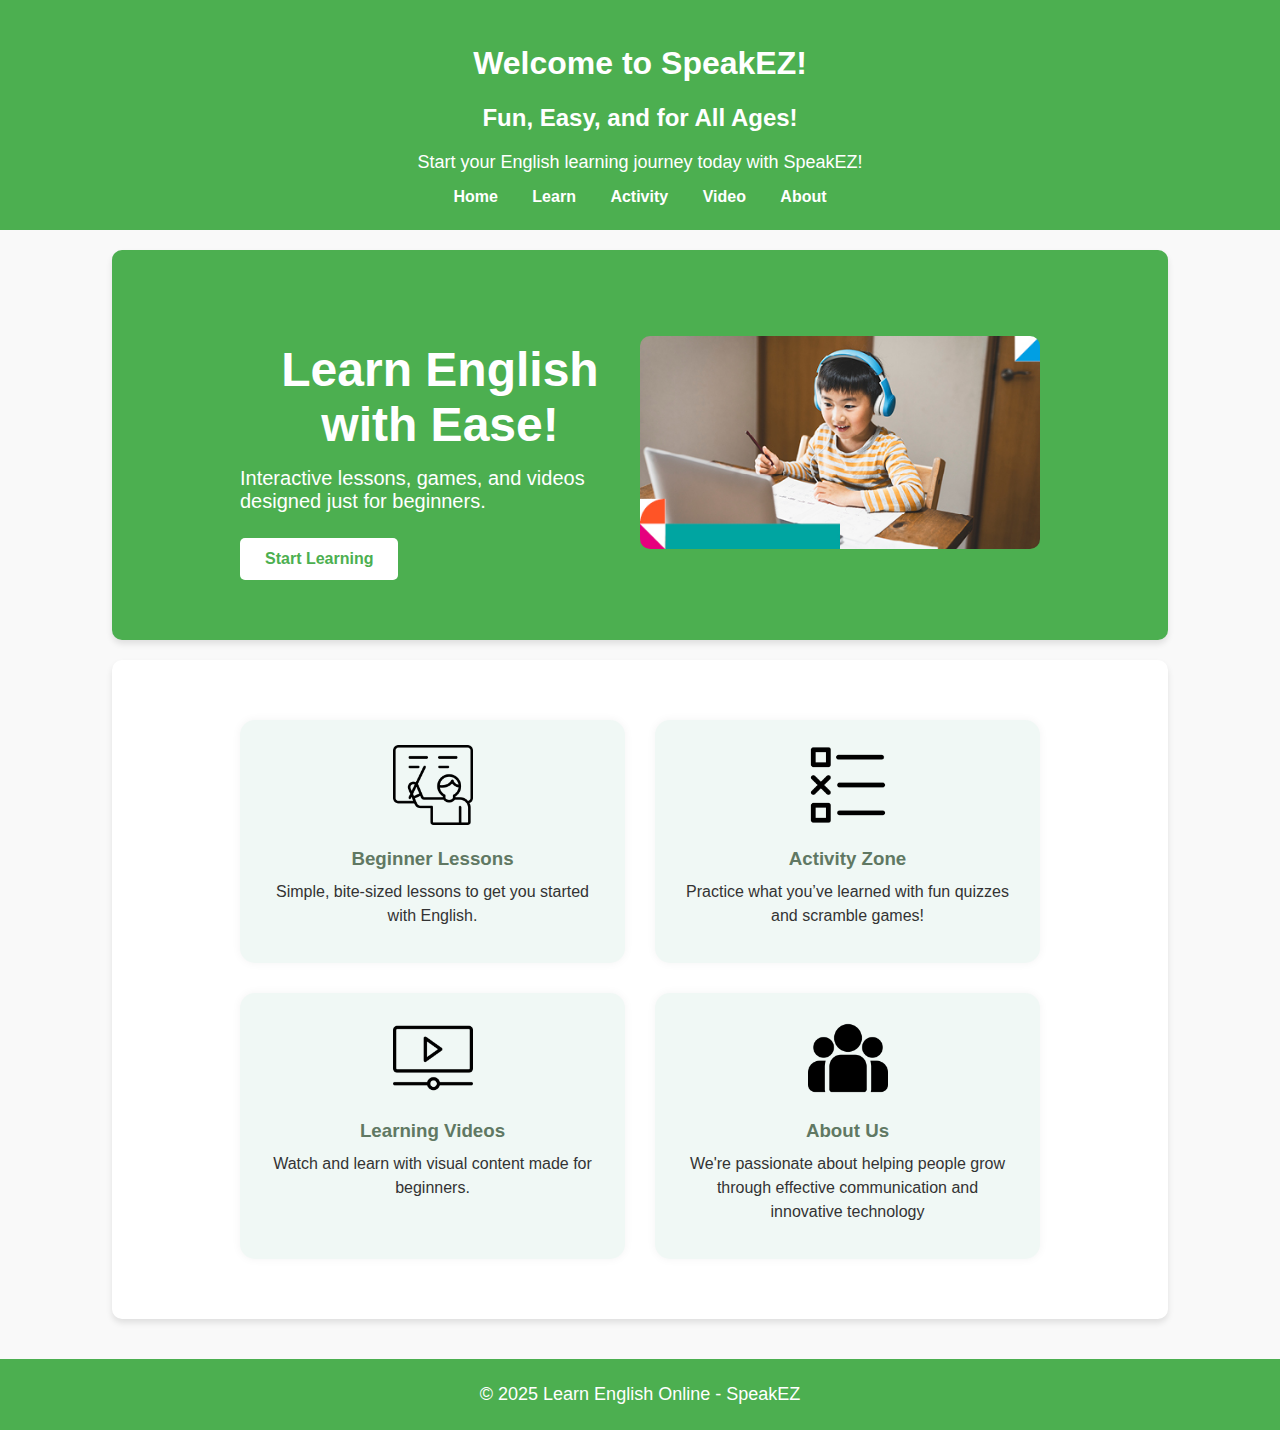
<file: index.html>
<!DOCTYPE html>
<html lang="en">
<head>
  <meta charset="UTF-8" />
  <meta name="viewport" content="width=device-width, initial-scale=1.0"/>
  <title>SpeakEZ - Home</title>
  <link rel="stylesheet" href="styles.css" />
</head>
<body>

  <header>
    <h1 class="fade-in">Welcome to SpeakEZ!</h1>
    <h2 class="slide-up">Fun, Easy, and for All Ages!</h2>
    <p class="fade-in-delayed">Start your English learning journey today with SpeakEZ!</p>
    <nav>
      <a href="index.html">Home</a>
      <a href="topic.html">Learn</a>
      <a href="activity.html">Activity</a>
      <a href="video.html">Video</a>
      <a href="about.html">About</a>
    </nav>
  </header>

  <section class="hero">
    <div class="hero-text">
      <h1>Learn English with Ease!</h1>
      <p>Interactive lessons, games, and videos designed just for beginners.</p>
      <a class="btn" href="learn.html">Start Learning</a>
    </div>
    <div class="hero-img">
      <img src="hero-image.jpg" alt="Learning English illustration" />
    </div>
  </section>

  <section class="features">
    <a href="topic.html" class="feature-card">
      <img src="lesson-icon.png" alt="Lessons" />
      <h3>Beginner Lessons</h3>
      <p>Simple, bite-sized lessons to get you started with English.</p>
    </a>

    <a href="activity.html" class="feature-card">
      <img src="wrong-icon.png" alt="Activity" />
      <h3>Activity Zone</h3>
      <p>Practice what you’ve learned with fun quizzes and scramble games!</p>
    </a>

    <a href="video.html" class="feature-card">
      <img src="video-icon.png" alt="Lessons" />
      <h3>Learning Videos</h3>
      <p>Watch and learn with visual content made for beginners.</p>
    </a>

    <a href="about.html" class="feature-card">
      <img src="about-icon.png" alt="About" />
      <h3>About Us</h3>
      <p>We're passionate about helping people grow through effective communication and innovative technology</p>
    </a>
  </section>

  <footer>
    <p>&copy; 2025 Learn English Online - SpeakEZ</p>
  </footer>

</body>
</html>
</file>
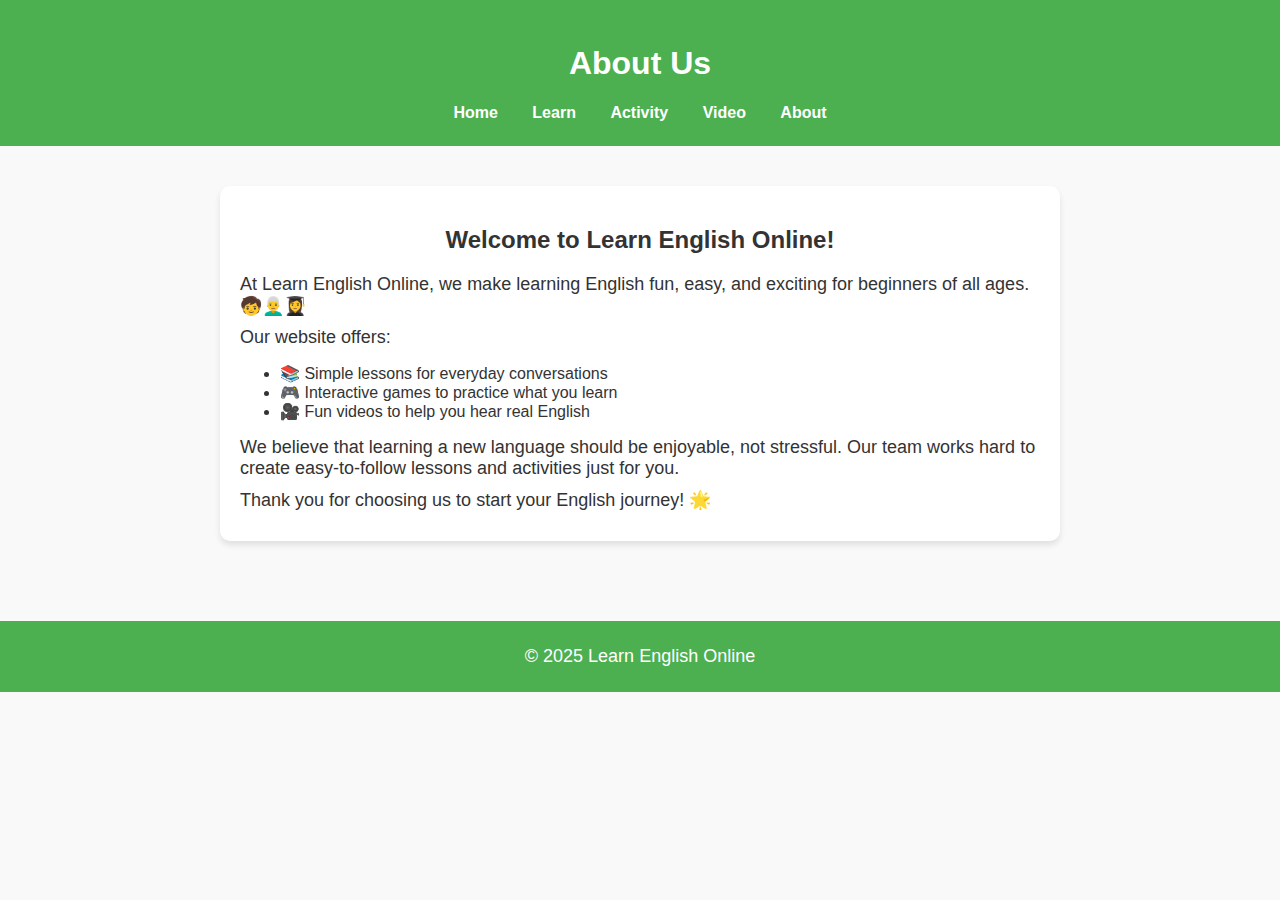
<file: about.html>
<!DOCTYPE html>
<html lang="en">
<head>
  <meta charset="UTF-8">
  <meta name="viewport" content="width=device-width, initial-scale=1.0">
  <title>About Us - Learn English Online</title>
  <link rel="stylesheet" href="styles.css">
</head>
<body>
  <header>
    <h1 class="fade-in">About Us</h1>
    <nav>
      <a href="index.html">Home</a>
      <a href="topic.html">Learn</a>
      <a href="activity.html">Activity</a>
      <a href="video.html">Video</a>
      <a href="about.html">About</a>
    </nav>
  </header>

  <main>
    <section>
      <h2>Welcome to Learn English Online!</h2>
      <p>At Learn English Online, we make learning English fun, easy, and exciting for beginners of all ages. 🧒👨‍🦳👩‍🎓</p>

      <p>Our website offers:</p>
      <ul>
        <li>📚 Simple lessons for everyday conversations</li>
        <li>🎮 Interactive games to practice what you learn</li>
        <li>🎥 Fun videos to help you hear real English</li>
      </ul>

      <p>We believe that learning a new language should be enjoyable, not stressful. Our team works hard to create easy-to-follow lessons and activities just for you.</p>

      <p>Thank you for choosing us to start your English journey! 🌟</p>
    </section>
  </main>

  <footer>
    <p>&copy; 2025 Learn English Online</p>
  </footer>
</body>
</html>
</file>
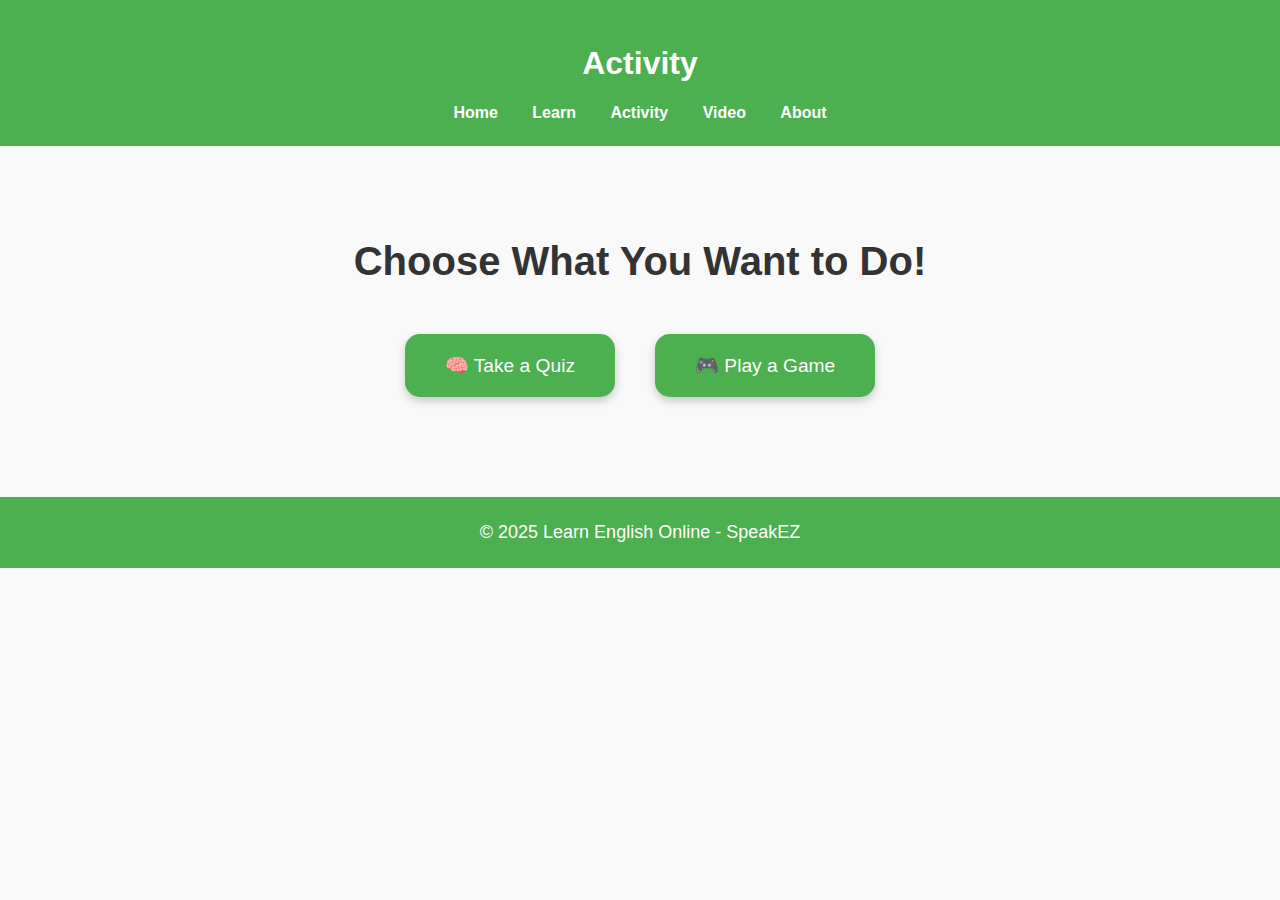
<file: activity.html>
<!DOCTYPE html>
<html lang="en">
<head>
  <meta charset="UTF-8" />
  <meta name="viewport" content="width=device-width, initial-scale=1.0"/>
  <title>SpeakEZ - Activity</title>
  <link rel="stylesheet" href="styles.css" />
  <style>
    .activity-container {
      display: flex;
      flex-direction: column;
      align-items: center;
      padding: 40px;
      text-align: center;
    }

    .activity-title {
      font-size: 2.5em;
      margin-bottom: 20px;
    }

    .activity-buttons {
      display: flex;
      gap: 40px;
      margin-top: 30px;
      flex-wrap: wrap;
      justify-content: center;
    }

    .activity-button {
      padding: 20px 40px;
      font-size: 1.2em;
      background-color: #4CAF50;
      color: white;
      border: none;
      border-radius: 15px;
      cursor: pointer;
      text-decoration: none;
      box-shadow: 0 4px 10px rgba(0,0,0,0.2);
      transition: background-color 0.3s ease;
    }

    .activity-button:hover {
      background-color: #388E3C;
    }
  </style>
</head>
<body>

  <header>
    <h1 class="fade-in">Activity</h1>
    <nav>
      <a href="index.html">Home</a>
      <a href="topic.html">Learn</a>
      <a href="activity.html">Activity</a>
      <a href="video.html">Video</a>
      <a href="about.html">About</a>
    </nav>
  </header>

  <main>
    <div class="activity-container">
      <h2 class="activity-title">Choose What You Want to Do!</h2>
      <div class="activity-buttons">
        <a href="question.html" class="activity-button">🧠 Take a Quiz</a>
        <a href="game.html" class="activity-button">🎮 Play a Game</a>
      </div>
    </div>
  </main>

  <footer>
    <p>&copy; 2025 Learn English Online - SpeakEZ</p>
  </footer>

</body>
</html>
</file>
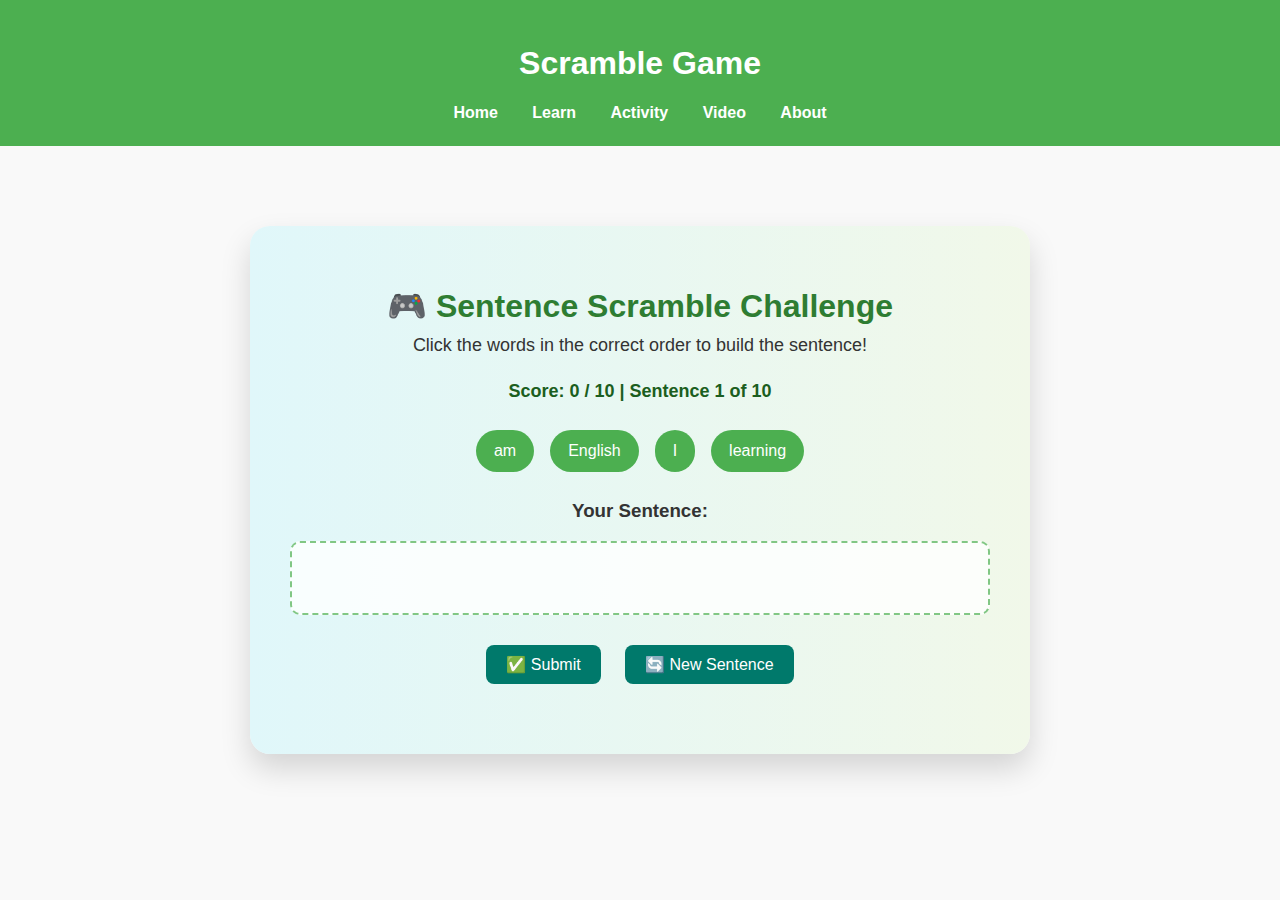
<file: game.html>
<!DOCTYPE html>
<html lang="en">
<head>
  <meta charset="UTF-8">
  <meta name="viewport" content="width=device-width, initial-scale=1.0">
  <title>Scramble Game - Learn English Online</title>
  <link rel="stylesheet" href="styles.css">
  <link rel="stylesheet" href="scramble-style.css" />
</head>
<body>
  <header>
    <h1 class="fade-in">Scramble Game</h1>
    <nav>
      <a href="index.html">Home</a>
      <a href="topic.html">Learn</a>
      <a href="activity.html">Activity</a>
      <a href="video.html">Video</a>
      <a href="about.html">About</a>
    </nav>
  </header>

  <main>
    <div class="game-container">
      <h1 class="game-title">🎮 Sentence Scramble Challenge</h1>
      <p class="game-instruction">Click the words in the correct order to build the sentence!</p>
      <p id="scoreboard" class="game-score"></p>

      <div id="scrambled" class="word-bank"></div>

      <h3>Your Sentence:</h3>
      <div id="constructed" class="constructed-sentence"></div>

      <div class="game-buttons">
        <button onclick="checkAnswer()">✅ Submit</button>
        <button onclick="resetGame()">🔄 New Sentence</button>
      </div>

      <p id="result" class="result-message"></p>
    </div>
  </main>

  <!-- Sound Effects -->
  <audio id="correctSound" src="Ding.mp3" preload="auto"></Audio>
  <audio id="wrongSound" src="Error.mp3" preload="auto"></Audio>

  <script>
    const sentences = [
      "I am learning English",
      "She goes to school every day",
      "We love to play games",
      "This is a scrambled sentence",
      "Practice makes perfect",
      "He reads a book every night",
      "They are watching a movie",
      "We live in a small town",
      "Do you like chocolate cake",
      "The cat is sleeping on the couch"
    ];

    let originalSentence = "";
    let selectedWords = [];
    let score = 0;
    let currentIndex = 0;

    function shuffle(array) {
      return array.sort(() => Math.random() - 0.5);
    }

    function setupGame() {
      if (currentIndex >= sentences.length) {
        document.getElementById("scrambled").innerHTML = "";
        document.getElementById("constructed").innerHTML = "";
        document.getElementById("result").innerHTML = `🎉 Game Over! Your final score: ${score} / ${sentences.length}`;
        document.querySelector(".game-buttons").style.display = "none";
        return;
      }

      document.querySelector(".game-buttons").style.display = "block";
      selectedWords = [];
      originalSentence = sentences[currentIndex];
      const words = originalSentence.split(" ");
      const scrambledWords = shuffle([...words]);

      const scrambledContainer = document.getElementById("scrambled");
      const constructedContainer = document.getElementById("constructed");

      scrambledContainer.innerHTML = "";
      constructedContainer.innerHTML = "";
      document.getElementById("result").textContent = "";

      scrambledWords.forEach((word, index) => {
        const btn = document.createElement("button");
        btn.textContent = word;
        btn.className = "word-button";
        btn.onclick = () => {
          selectedWords.push(word);
          btn.disabled = true;
          constructedContainer.textContent = selectedWords.join(" ");
        };
        scrambledContainer.appendChild(btn);
      });

      updateProgress();
    }

    function checkAnswer() {
      const result = document.getElementById("result");
      const userSentence = selectedWords.join(" ");

      if (userSentence === originalSentence) {
        result.textContent = "✅ Correct!";
        result.style.color = "#2e7d32";
        playSound('correct');
        score++;
      } else {
        result.textContent = "❌ Incorrect. Try the next one!";
        result.style.color = "#c62828";
        playSound('wrong');
      }

      currentIndex++;
      setTimeout(setupGame, 1500);
    }

    function updateProgress() {
      document.getElementById("scoreboard").innerHTML =
        `Score: ${score} / ${sentences.length} | Sentence ${currentIndex + 1} of ${sentences.length}`;
    }

    function resetGame() {
      currentIndex = 0;
      score = 0;
      setupGame();
    }

    function playSound(type) {
      if (type === 'correct') {
        document.getElementById("correctSound").play();
      } else if (type === 'wrong') {
        document.getElementById("wrongSound").play();
      }
    }

    setupGame();
  </script>
</body>
</html>
</file>
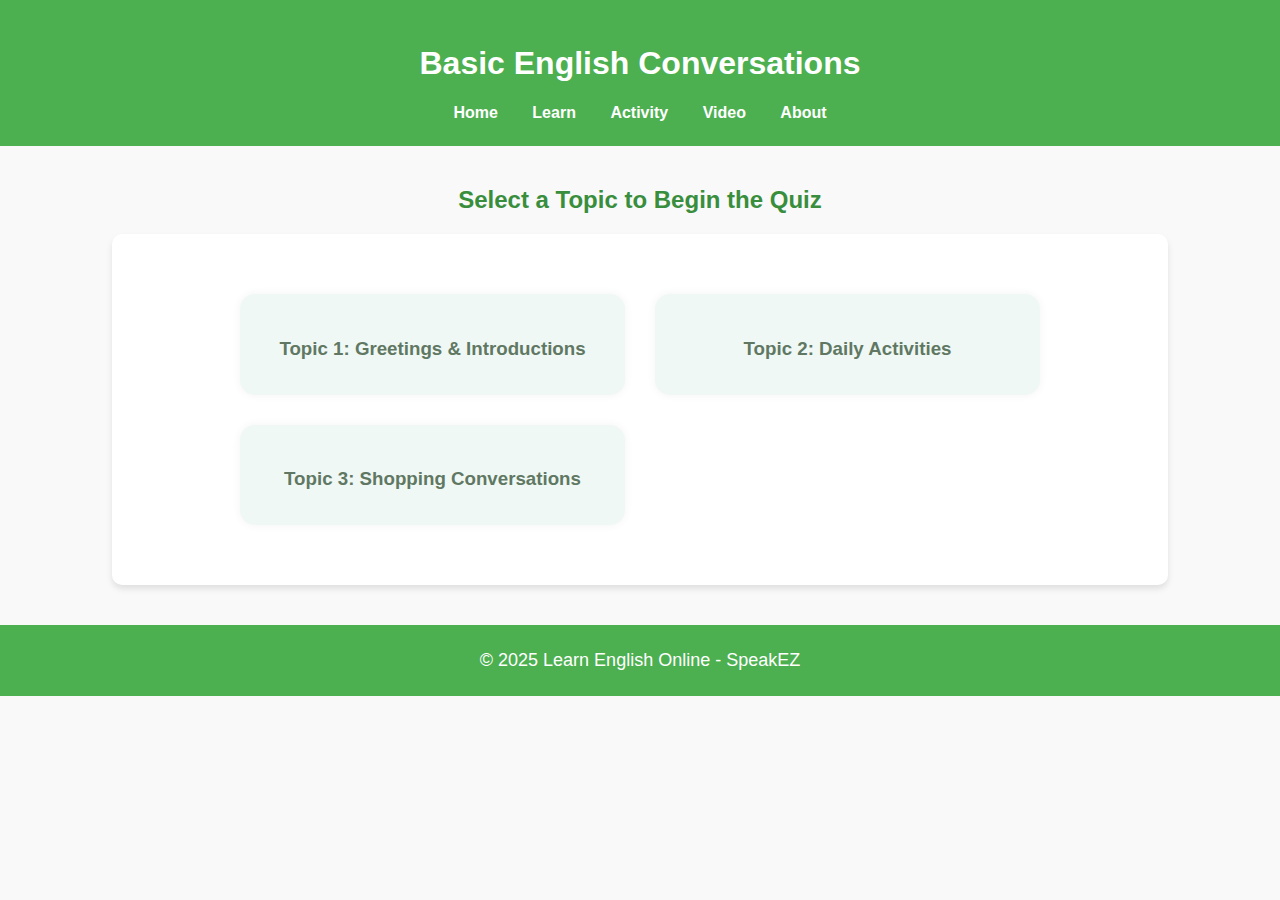
<file: question.html>
<!DOCTYPE html>
<html lang="en">
<head>
  <meta charset="UTF-8" />
  <meta name="viewport" content="width=device-width, initial-scale=1.0"/>
  <title>SpeakEZ - Topic</title>
  <link rel="stylesheet" href="styles.css" />
</head>
<body>
    <header>
        <h1 class="fade-in">Basic English Conversations</h1>
        <nav>
          <a href="index.html">Home</a>
          <a href="topic.html">Learn</a>
          <a href="activity.html">Activity</a>
          <a href="video.html">Video</a>
          <a href="about.html">About</a>
        </nav>
      </header>

      <h2 class="page-subtitle">Select a Topic to Begin the Quiz</h2>


<section class="features">
   <a href="quiz.html" class="feature-card">
    <h3>Topic 1: Greetings & Introductions</h3>
</a>
<a href="quiz-2.html" class="feature-card">      
    <h3>Topic 2: Daily Activities</h3>
</a>

<a href="quiz-3.html" class="feature-card">      
<h3>Topic 3: Shopping Conversations</h3>
</a>
  </section>

  <footer>
    <p>&copy; 2025 Learn English Online - SpeakEZ</p>
  </footer>

</body>
</html>
</file>
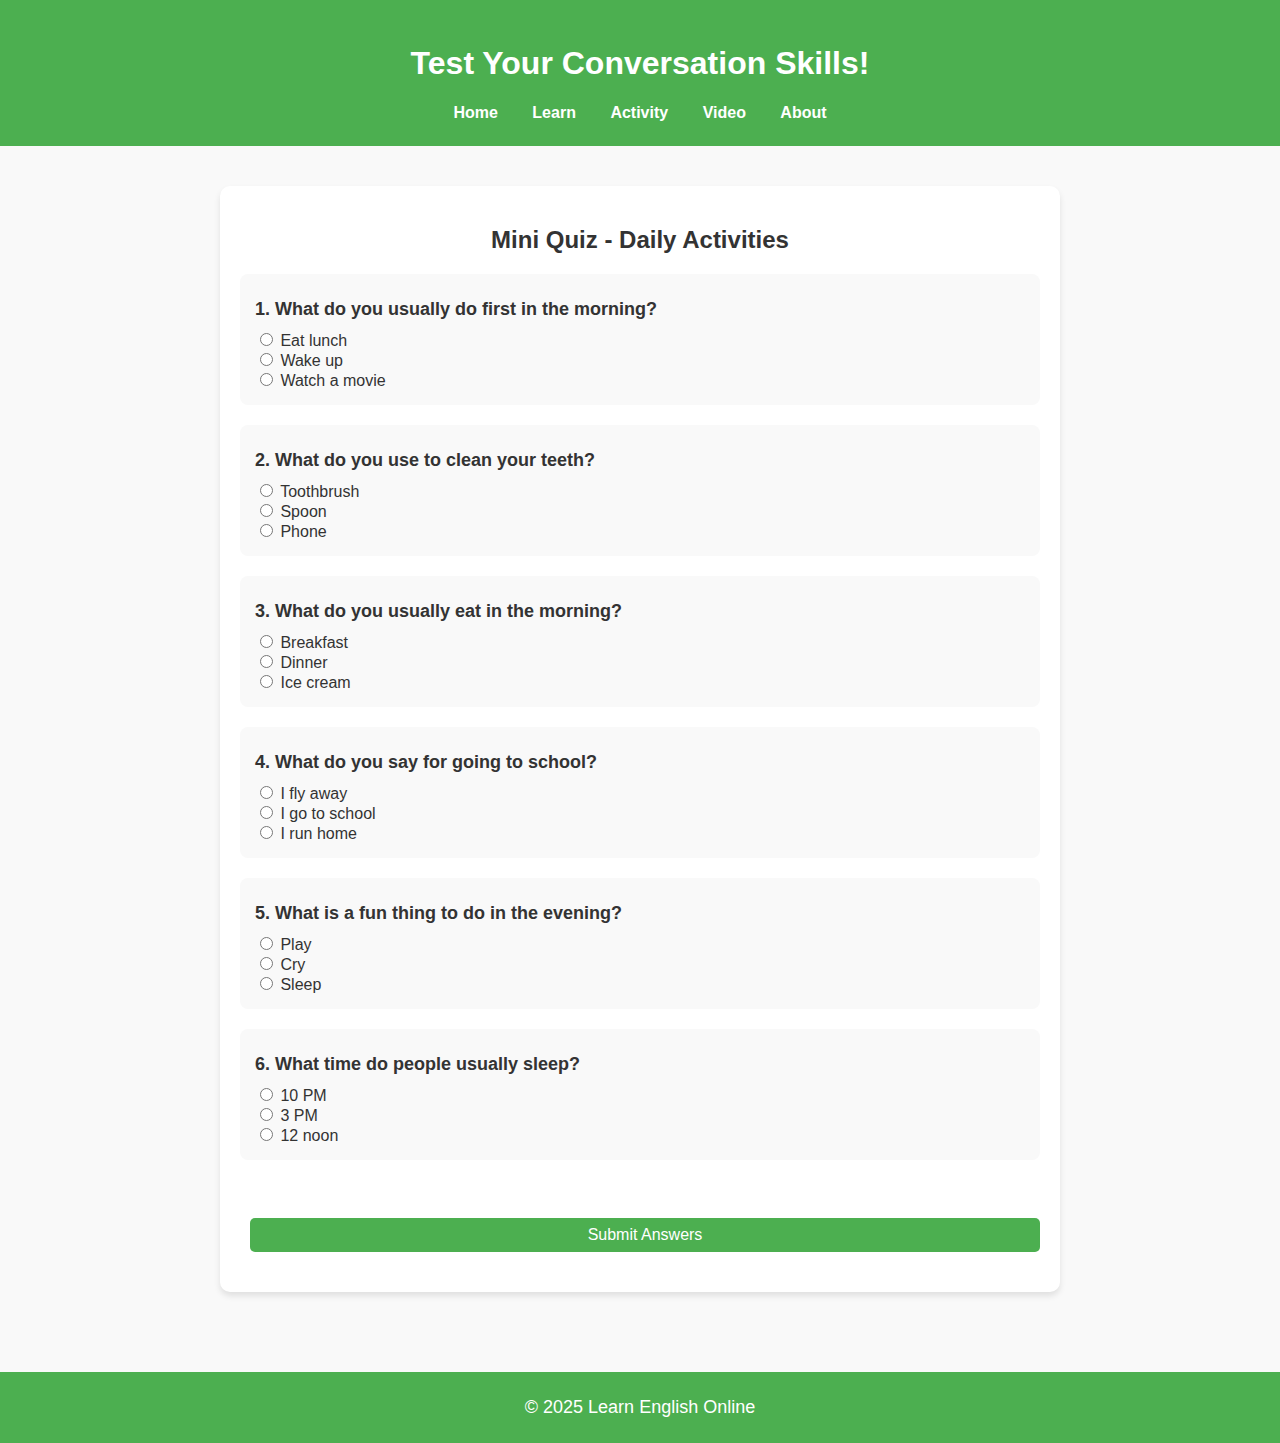
<file: quiz-2.html>
<!DOCTYPE html>
<html lang="en">
<head>
    <meta charset="UTF-8">
    <meta name="viewport" content="width=device-width, initial-scale=1.0">
    <title>Learn English - Games</title>
    <link rel="stylesheet" href="styles.css">
</head>
<body>
    <header>
        <h1 class="fade-in">Test Your Conversation Skills!</h1>
        <nav>
            <a href="index.html">Home</a>
            <a href="topic.html">Learn</a>
            <a href="activity.html">Activity</a>
            <a href="video.html">Video</a>
            <a href="about.html">About</a>
        </nav>
    </header>

    <main>
        <section>
            <h2>Mini Quiz - Daily Activities</h2>
            <form id="quizForm">
                <div>
                    <p>1. What do you usually do first in the morning?</p>
                    <input type="radio" name="q1" value="a"> Eat lunch<br>
                    <input type="radio" name="q1" value="b"> Wake up<br>
                    <input type="radio" name="q1" value="c"> Watch a movie<br>
                </div>

                <div>
                    <p>2. What do you use to clean your teeth?</p>
                    <input type="radio" name="q2" value="a"> Toothbrush <br>
                    <input type="radio" name="q2" value="b"> Spoon<br>
                    <input type="radio" name="q2" value="c"> Phone<br>
                </div>

                <div>
                    <p>3. What do you usually eat in the morning?</p>
                    <input type="radio" name="q3" value="a"> Breakfast<br>
                    <input type="radio" name="q3" value="b"> Dinner<br>
                    <input type="radio" name="q3" value="c"> Ice cream<br>
                </div>

                <div>
                    <p>4. What do you say for going to school?</p>
                    <input type="radio" name="q4" value="a">  I fly away<br>
                    <input type="radio" name="q4" value="b">  I go to school<br>
                    <input type="radio" name="q4" value="c">  I run home
                    <br>
                </div>

                <div>
                    <p>5. What is a fun thing to do in the evening?</p>
                    <input type="radio" name="q5" value="a"> Play  <br>
                    <input type="radio" name="q5" value="b"> Cry<br>
                    <input type="radio" name="q5" value="c"> Sleep<br>
                </div>

                <div>
                    <p>6. What time do people usually sleep?</p>
                    <input type="radio" name="q6" value="a">  10 PM <br>
                    <input type="radio" name="q6" value="b">  3 PM<br>
                    <input type="radio" name="q6" value="c"> 12 noon<br>
                </div>

                <br>
                <button type="button" onclick="checkAnswers()">Submit Answers</button>
            </form>

            <div id="result"></div>
        </section>
    </main>

    <footer>
        <p>&copy; 2025 Learn English Online</p>
    </footer>

    <script>
    function checkAnswers() {
        let score = 0;
        const answers = {
            q1: "b",
            q2: "a",
            q3: "a",
            q4: "b",
            q5: "a",
            q6: "a"
        };
        
        for (let q in answers) {
            const selected = document.querySelector(`input[name="${q}"]:checked`);
            if (selected && selected.value === answers[q]) {
                score++;
            }
        }
        
        const result = document.getElementById('result');
        result.innerHTML = `<h3>You got ${score}/6 correct!</h3>`;

        if (score === 6) {
            result.innerHTML += "<p>Excellent! 🎉</p>";
        } else if (score >= 3) {
            result.innerHTML += "<p>Good job! Keep practicing! 👍</p>";
        } else {
            result.innerHTML += "<p>Don't worry, try again! 💪</p>";
        }
    }
    </script>
</body>
</html>
</file>
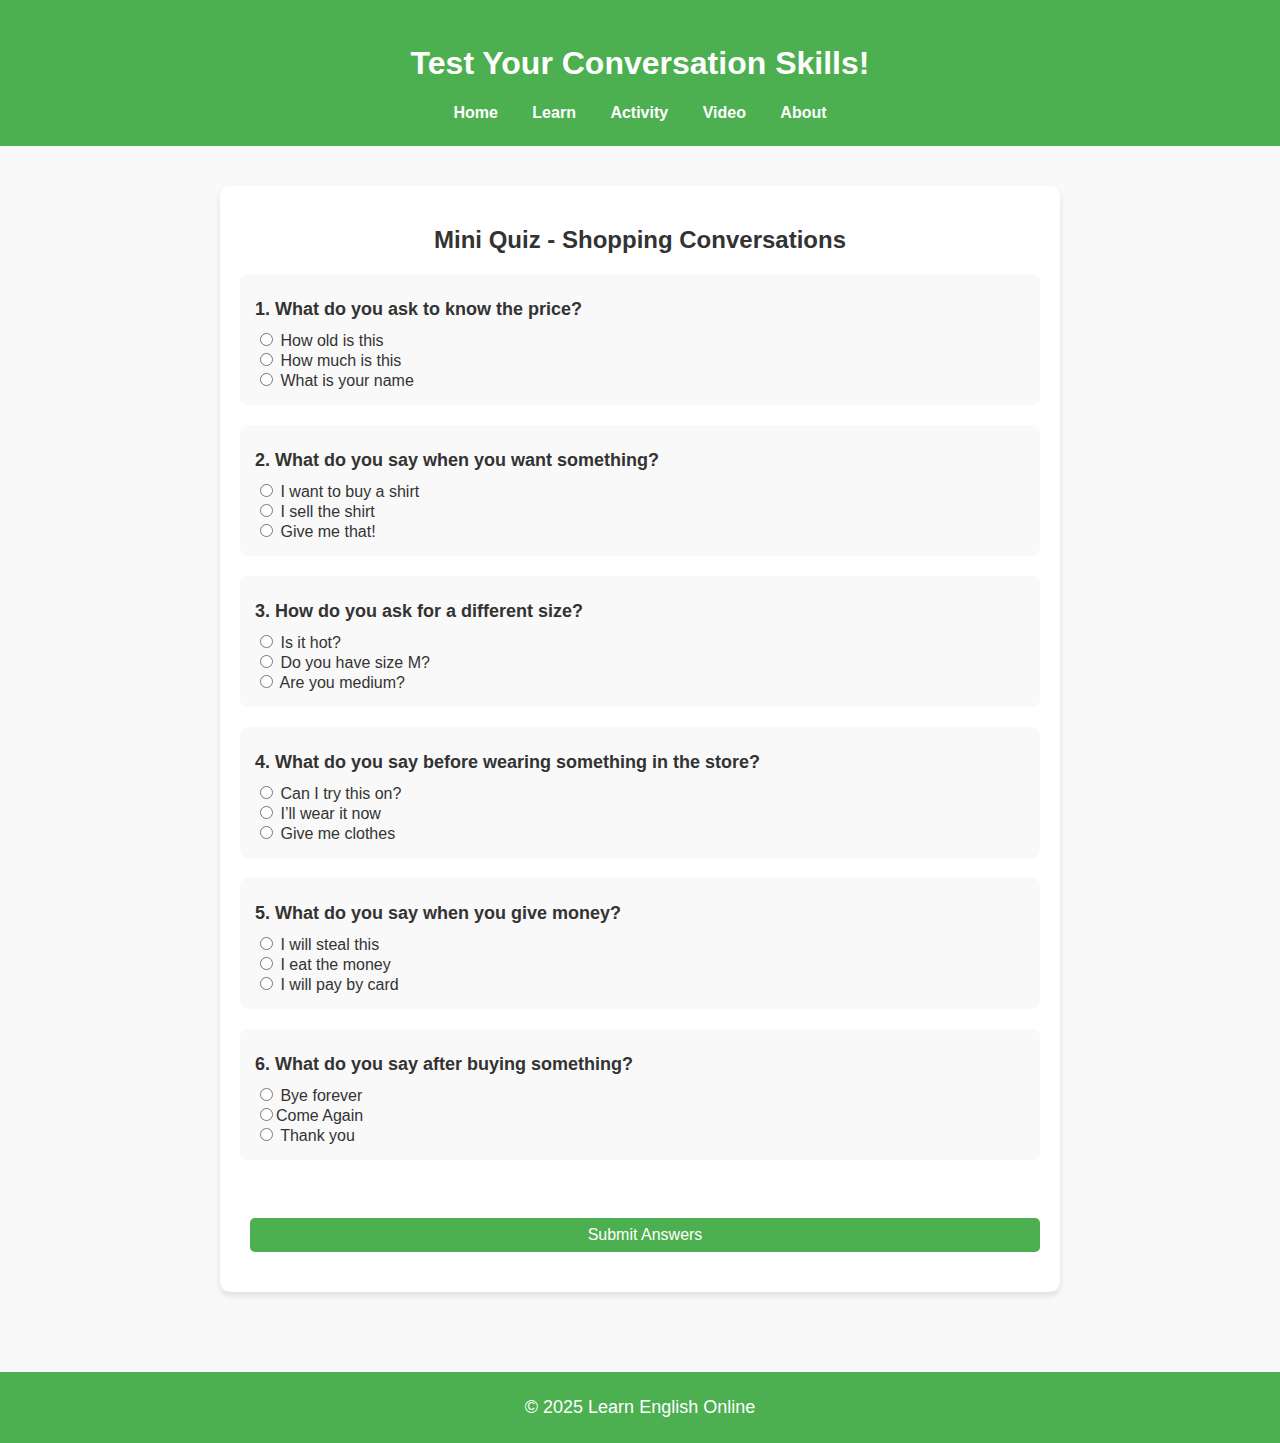
<file: quiz-3.html>
<!DOCTYPE html>
<html lang="en">
<head>
    <meta charset="UTF-8">
    <meta name="viewport" content="width=device-width, initial-scale=1.0">
    <title>Learn English - Games</title>
    <link rel="stylesheet" href="styles.css">
</head>
<body>
    <header>
        <h1 class="fade-in">Test Your Conversation Skills!</h1>
        <nav>
            <a href="index.html">Home</a>
            <a href="topic.html">Learn</a>
            <a href="activity.html">Activity</a>
            <a href="video.html">Video</a>
            <a href="about.html">About</a>
        </nav>
    </header>

    <main>
        <section>
            <h2>Mini Quiz - Shopping Conversations</h2>
            <form id="quizForm">
                <div>
                    <p>1. What do you ask to know the price?</p>
                    <input type="radio" name="q1" value="a"> How old is this<br>
                    <input type="radio" name="q1" value="b"> How much is this<br>
                    <input type="radio" name="q1" value="c"> What is your name<br>
                </div>

                <div>
                    <p>2. What do you say when you want something?</p>
                    <input type="radio" name="q2" value="a">  I want to buy a shirt<br>
                    <input type="radio" name="q2" value="b"> I sell the shirt<br>
                    <input type="radio" name="q2" value="c"> Give me that!<br>
                </div>

                <div>
                    <p>3. How do you ask for a different size?</p>
                    <input type="radio" name="q3" value="a"> Is it hot?<br>
                    <input type="radio" name="q3" value="b"> Do you have size M?<br>
                    <input type="radio" name="q3" value="c"> Are you medium?<br>
                </div>

                <div>
                    <p>4. What do you say before wearing something in the store?</p>
                    <input type="radio" name="q4" value="a"> Can I try this on?<br>
                    <input type="radio" name="q4" value="b">  I’ll wear it now<br>
                    <input type="radio" name="q4" value="c"> Give me clothes<br>
                </div>

                <div>
                    <p>5. What do you say when you give money?</p>
                    <input type="radio" name="q5" value="a"> I will steal this  <br>
                    <input type="radio" name="q5" value="b">  I eat the money<br>
                    <input type="radio" name="q5" value="c"> I will pay by card<br>
                </div>

                <div>
                    <p>6. What do you say after buying something?</p>
                    <input type="radio" name="q6" value="a"> Bye forever <br>
                    <input type="radio" name="q6" value="b">Come Again<br>
                    <input type="radio" name="q6" value="c"> Thank you<br>
                </div>

                <br>
                <button type="button" onclick="checkAnswers()">Submit Answers</button>
            </form>

            <div id="result"></div>
        </section>
    </main>

    <footer>
        <p>&copy; 2025 Learn English Online</p>
    </footer>

    <script>
    function checkAnswers() {
        let score = 0;
        const answers = {
            q1: "b",
            q2: "a",
            q3: "a",
            q4: "a",
            q5: "c",
            q6: "c"
        };
        
        for (let q in answers) {
            const selected = document.querySelector(`input[name="${q}"]:checked`);
            if (selected && selected.value === answers[q]) {
                score++;
            }
        }
        
        const result = document.getElementById('result');
        result.innerHTML = `<h3>You got ${score}/4 correct!</h3>`;

        if (score === 4) {
            result.innerHTML += "<p>Excellent! 🎉</p>";
        } else if (score >= 2) {
            result.innerHTML += "<p>Good job! Keep practicing! 👍</p>";
        } else {
            result.innerHTML += "<p>Don't worry, try again! 💪</p>";
        }
    }
    </script>
</body>
</html>
</file>
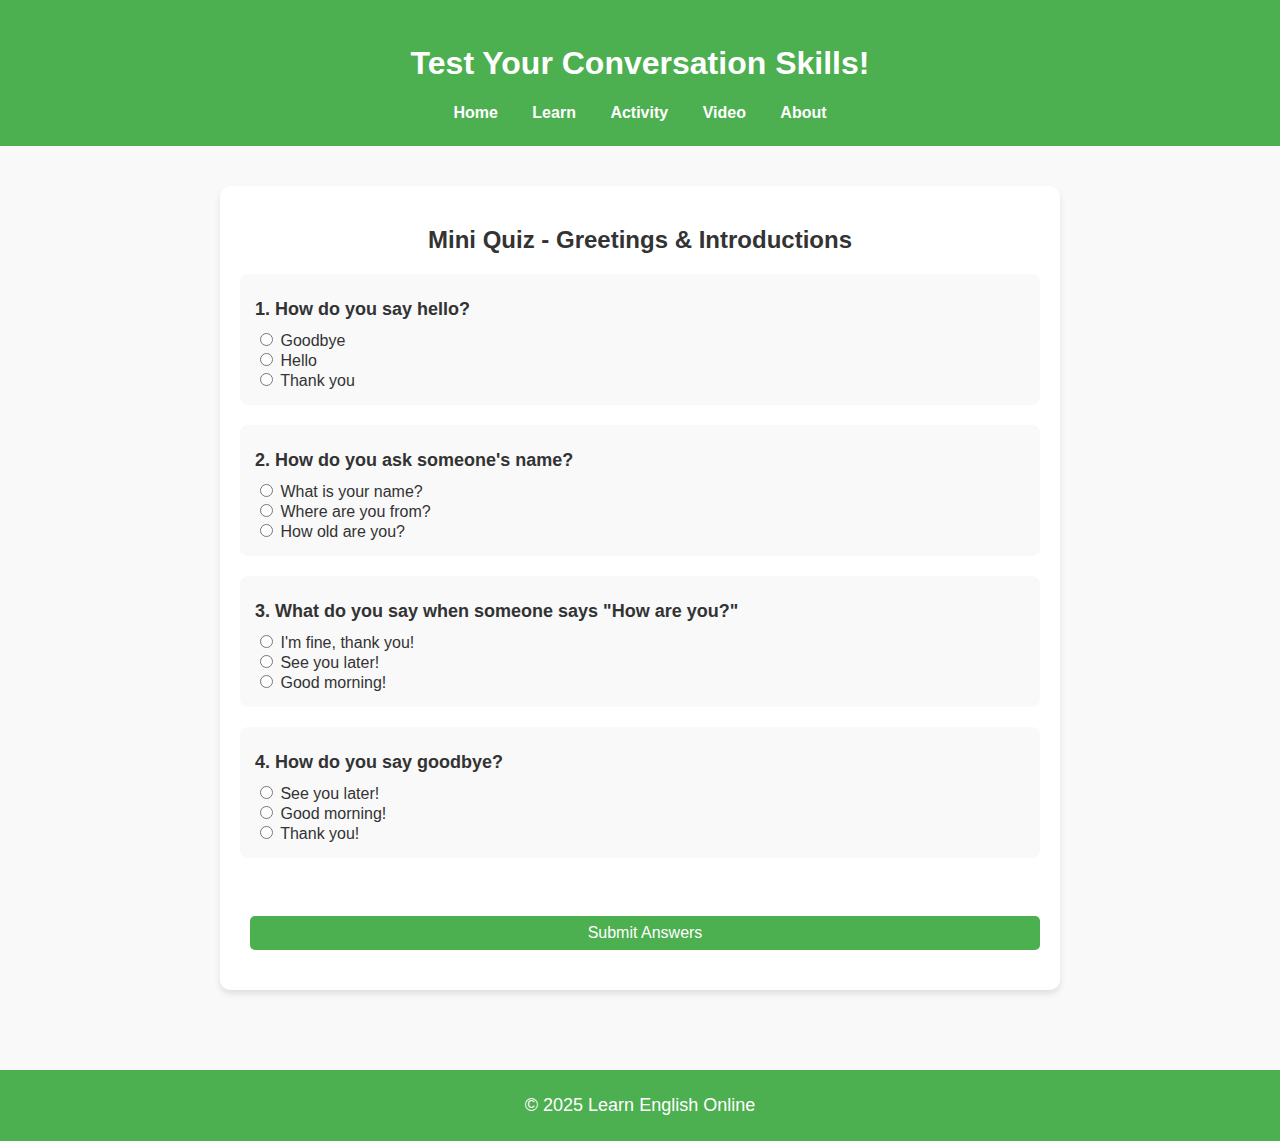
<file: quiz.html>
<!DOCTYPE html>
<html lang="en">
<head>
    <meta charset="UTF-8">
    <meta name="viewport" content="width=device-width, initial-scale=1.0">
    <title>Learn English - Games</title>
    <link rel="stylesheet" href="styles.css">
</head>
<body>
    <header>
        <h1 class="fade-in">Test Your Conversation Skills!</h1>
        <nav>
            <a href="index.html">Home</a>
            <a href="topic.html">Learn</a>
            <a href="activity.html">Activity</a>
            <a href="video.html">Video</a>
            <a href="about.html">About</a>
        </nav>
    </header>

    <main>
        <section>
            <h2>Mini Quiz - Greetings & Introductions</h2>
            <form id="quizForm">
                <div>
                    <p>1. How do you say hello?</p>
                    <input type="radio" name="q1" value="a"> Goodbye<br>
                    <input type="radio" name="q1" value="b"> Hello<br>
                    <input type="radio" name="q1" value="c"> Thank you<br>
                </div>

                <div>
                    <p>2. How do you ask someone's name?</p>
                    <input type="radio" name="q2" value="a"> What is your name?<br>
                    <input type="radio" name="q2" value="b"> Where are you from?<br>
                    <input type="radio" name="q2" value="c"> How old are you?<br>
                </div>

                <div>
                    <p>3. What do you say when someone says "How are you?"</p>
                    <input type="radio" name="q3" value="a"> I'm fine, thank you!<br>
                    <input type="radio" name="q3" value="b"> See you later!<br>
                    <input type="radio" name="q3" value="c"> Good morning!<br>
                </div>

                <div>
                    <p>4. How do you say goodbye?</p>
                    <input type="radio" name="q4" value="a"> See you later!<br>
                    <input type="radio" name="q4" value="b"> Good morning!<br>
                    <input type="radio" name="q4" value="c"> Thank you!<br>
                </div>

                <br>
                <button type="button" onclick="checkAnswers()">Submit Answers</button>
            </form>

            <div id="result"></div>
        </section>
    </main>

    <footer>
        <p>&copy; 2025 Learn English Online</p>
    </footer>

    <script>
    function checkAnswers() {
        let score = 0;
        const answers = {
            q1: "b",
            q2: "a",
            q3: "a",
            q4: "a"
        };
        
        for (let q in answers) {
            const selected = document.querySelector(`input[name="${q}"]:checked`);
            if (selected && selected.value === answers[q]) {
                score++;
            }
        }
        
        const result = document.getElementById('result');
        result.innerHTML = `<h3>You got ${score}/4 correct!</h3>`;

        if (score === 4) {
            result.innerHTML += "<p>Excellent! 🎉</p>";
        } else if (score >= 2) {
            result.innerHTML += "<p>Good job! Keep practicing! 👍</p>";
        } else {
            result.innerHTML += "<p>Don't worry, try again! 💪</p>";
        }
    }
    </script>
</body>
</html>
</file>
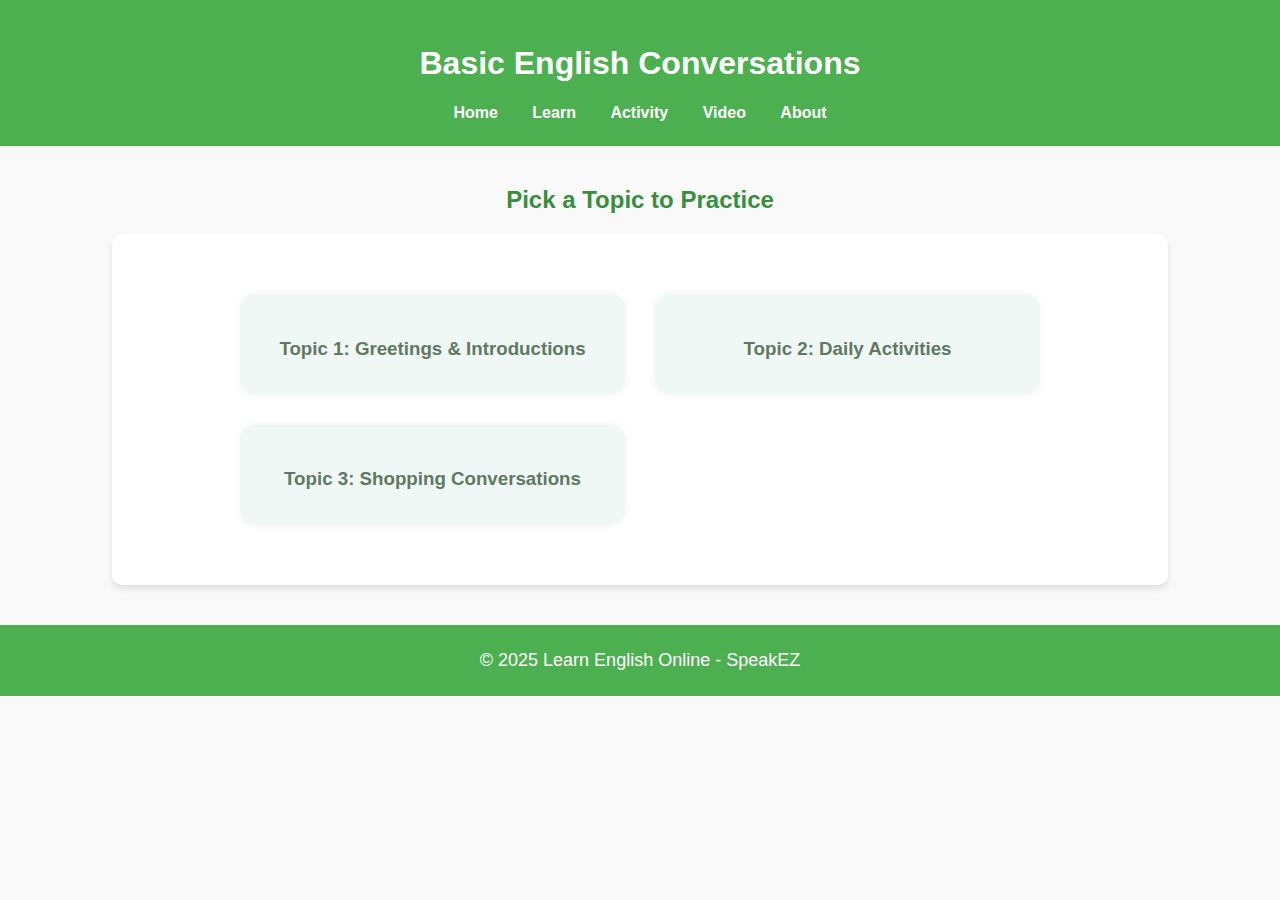
<file: topic.html>
<!DOCTYPE html>
<html lang="en">
<head>
  <meta charset="UTF-8" />
  <meta name="viewport" content="width=device-width, initial-scale=1.0"/>
  <title>SpeakEZ - Topic</title>
  <link rel="stylesheet" href="styles.css" />
</head>
<body>
    <header>
        <h1 class="fade-in">Basic English Conversations</h1>
        <nav>
          <a href="index.html">Home</a>
          <a href="topic.html">Learn</a>
          <a href="activity.html">Activity</a>
          <a href="video.html">Video</a>
          <a href="about.html">About</a>
        </nav>
      </header>

      <h2 class="page-subtitle">Pick a Topic to Practice</h2>

  <section class="features">
    <a href="learn.html" class="feature-card">
        <h3>Topic 1: Greetings & Introductions</h3>
    </a>
    <a href="learn-2.html" class="feature-card">      
        <h3>Topic 2: Daily Activities</h3>
    </a>

   <a href="learn-3.html" class="feature-card">      
    <h3>Topic 3: Shopping Conversations</h3>
   </a>
  </section>

  <footer>
    <p>&copy; 2025 Learn English Online - SpeakEZ</p>
  </footer>

</body>
</html>
</file>
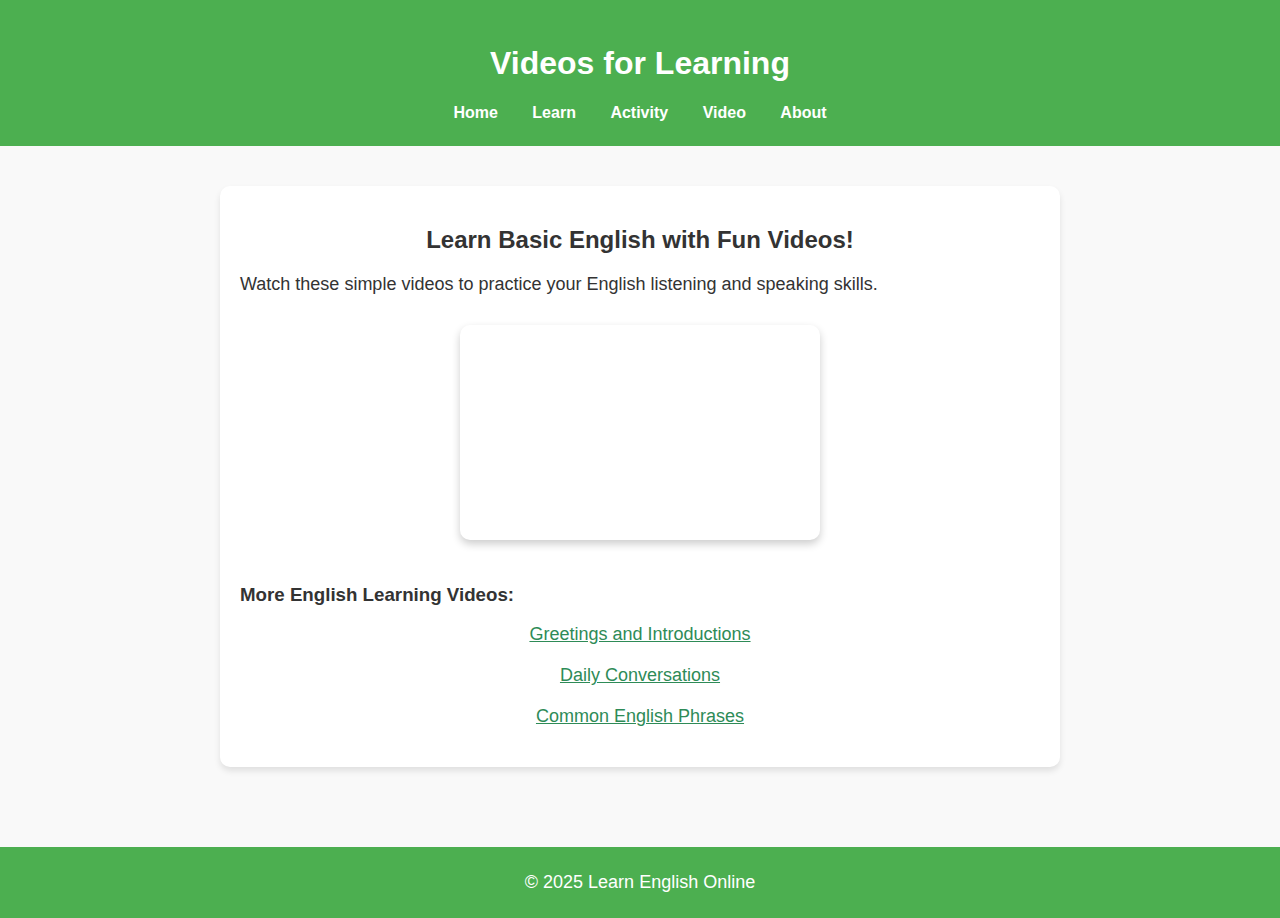
<file: video.html>
<!DOCTYPE html>
<html lang="en">
<head>
  <meta charset="UTF-8">
  <meta name="viewport" content="width=device-width, initial-scale=1.0">
  <title>Videos - Learn English Online</title>
  <link rel="stylesheet" href="styles.css">
</head>
<body>
  <header>
    <h1 class="fade-in">Videos for Learning</h1>
    <nav>
      <a href="index.html">Home</a>
      <a href="topic.html">Learn</a>
      <a href="activity.html">Activity</a>
      <a href="video.html">Video</a>
      <a href="about.html">About</a>
    </nav>
  </header>

  <main>
    <section>
      <h2>Learn Basic English with Fun Videos!</h2>
      <p>Watch these simple videos to practice your English listening and speaking skills.</p>

      <div style="text-align:center; margin-top: 30px;">
        <iframe width="360" height="215" src="https://www.youtube.com/embed/henIVlCPVIY" 
                title="YouTube video player" frameborder="0" allow="accelerometer; autoplay; clipboard-write; encrypted-media; gyroscope; picture-in-picture; web-share" 
                allowfullscreen style="border-radius: 10px; box-shadow: 0 4px 8px rgba(0,0,0,0.2);">
        </iframe>
      </div>

      <h3 style="margin-top:40px;">More English Learning Videos:</h3>

      <ul style="list-style: none; padding: 0; text-align: center;">
        <li style="margin-bottom: 20px;">
          <a href="https://www.youtube.com/watch?v=fI8EsEXS59w" target="_blank" style="color: #2E8B57; font-size: 18px;">Greetings and Introductions</a>
        </li>
        <li style="margin-bottom: 20px;">
          <a href="https://www.youtube.com/watch?v=2yNMy5et9kI" target="_blank" style="color: #2E8B57; font-size: 18px;">Daily Conversations</a>
        </li>
        <li style="margin-bottom: 20px;">
          <a href="https://www.youtube.com/watch?v=xMdVyLkspgI" target="_blank" style="color: #2E8B57; font-size: 18px;">Common English Phrases</a>
        </li>
      </ul>
    </section>
  </main>

  <footer>
    <p>&copy; 2025 Learn English Online</p>
  </footer>
</body>
</html>
</file>
<file: styles.css>
body {
    font-family: 'Arial', sans-serif;
    margin: 0;
    padding: 0;
    background: #f0f8ff;
}

header {
    background: #4CAF50;
    color: white;
    padding: 1rem;
    text-align: center;
}

nav a {
    color: white;
    margin: 0 15px;
    text-decoration: none;
    font-weight: bold;
}

main {
    padding: 20px;
}

section {
    background: #ffffff;
    margin: 20px auto;
    padding: 20px;
    max-width: 800px;
    border-radius: 10px;
    box-shadow: 0 4px 6px rgba(0,0,0,0.1);
}

h1, h2 {
    text-align: center;
}

p {
    font-size: 18px;
    margin: 10px 0;
}

button {
    background-color: #4CAF50;
    border: none;
    color: white;
    padding: 8px 12px;
    margin-left: 10px;
    border-radius: 5px;
    cursor: pointer;
    font-size: 16px;
}

button:hover {
    background-color: #45a049;
}

form {
    display: flex;
    flex-direction: column;
    gap: 20px;
}

form div {
    background: #f9f9f9;
    padding: 15px;
    border-radius: 8px;
}

form p {
    font-weight: bold;
}

#result {
    margin-top: 20px;
    text-align: center;
    font-size: 20px;
    color: #333;
}

footer {
    background: #4CAF50;
    color: white;
    text-align: center;
    padding: 10px;
    position: relative;
    margin-top: 20px;
}

/* Reset basics */
body {
    margin: 0;
    font-family: 'Segoe UI', sans-serif;
    background: #f9f9f9;
    color: #333;
  }
  
  /* Header */
  header {
    background: #4CAF50;
    color: white;
    padding: 1.5rem;
    text-align: center;
  }
  
  nav {
    margin-top: 15px;
  }
  nav a {
    color: white;
    margin: 0 15px;
    text-decoration: none;
    font-weight: bold;
  }
  nav a:hover {
    text-decoration: underline;
  }
  
  /* Hero Section */
  .hero {
    display: flex;
    flex-wrap: wrap;
    align-items: center;
    justify-content: space-between;
    padding: 60px 10%;
    background: #4CAF50;
    color: white;
  }
  
  .hero-text {
    flex: 1 1 300px;
  }
  .hero-text h1 {
    font-size: 48px;
    margin-bottom: 15px;
  }
  .hero-text p {
    font-size: 20px;
    margin-bottom: 25px;
  }
  .hero-text .btn {
    padding: 12px 25px;
    background: white;
    color: #4CAF50;
    text-decoration: none;
    font-weight: bold;
    border-radius: 5px;
    display: inline-block;
    transition: background 0.3s;
  }
  .hero-text .btn:hover {
    background: #e0e0e0;
  }
  
  .hero-img {
    flex: 1 1 300px;
    text-align: center;
  }
  .hero-img img {
    max-width: 100%;
    height: auto;
    border-radius: 10px;
  }
  
  /* Feature Cards */
  .features {
    display: grid;
    grid-template-columns: repeat(auto-fit, minmax(280px, 1fr));
    gap: 30px;
    padding: 60px 10%;
    background-color: #ffffff;
  }
  
  .feature-card {
    background: #f0f8f5;
    padding: 25px;
    border-radius: 15px;
    box-shadow: 0 0 10px rgba(0,0,0,0.05);
    text-align: center;
    transition: transform 0.3s ease, box-shadow 0.3s ease;
  }
  .feature-card:hover {
    transform: translateY(-8px);
    box-shadow: 0 8px 16px rgba(0,0,0,0.1);
  }
  .feature-card img {
    width: 80px;
   
  }
  .feature-card h3 {
    margin-bottom: 10px;
    color: #607863;
  }
  .feature-card p {
    font-size: 16px;
    line-height: 1.5;
  }
  
  /* Footer */
  footer {
    background: #4CAF50;
    color: white;
    text-align: center;
    padding: 15px;
    margin-top: 40px;
  }
  
  /* Optional: Animations */
  .fade-in {
    animation: fadeIn 2s ease-in;
  }
  .slide-up {
    animation: slideUp 1.5s ease-out;
  }
  .fade-in-delayed {
    animation: fadeIn 3s ease-in;
  }
  
  @keyframes fadeIn {
    0% { opacity: 0; transform: scale(0.98); }
    100% { opacity: 1; transform: scale(1); }
  }
  
  @keyframes slideUp {
    0% { transform: translateY(30px); opacity: 0; }
    100% { transform: translateY(0); opacity: 1; }
  }
  
  .page-subtitle {
    text-align: center;
    margin: 20px 0;
    font-size: 24px;
    color: #388e3c;
    font-weight: bold;
    padding-top: 20px;
  }

  .row.single-center {
    display: grid;
    place-items: center;
    margin-top: 30px;
  }

  a.feature-card {
    text-decoration: none;       
    color: inherit;              
    display: block;              
  }
</file>
<file: scramble-style.css>
/* scramble-style.css */

.game-container {
  max-width: 700px;
  margin: 60px auto;
  background: linear-gradient(to right, #e0f7fa, #f1f8e9);
  padding: 40px;
  border-radius: 20px;
  box-shadow: 0 15px 30px rgba(0,0,0,0.15);
  text-align: center;
  font-family: 'Segoe UI', sans-serif;
}

.game-title {
  font-size: 32px;
  color: #2e7d32;
  margin-bottom: 10px;
}

.game-instruction {
  font-size: 18px;
  margin-bottom: 25px;
  color: #333;
}

.word-bank {
  margin: 20px 0;
}

.word-button {
  padding: 12px 18px;
  margin: 8px;
  background-color: #4CAF50;
  color: white;
  border: none;
  border-radius: 30px;
  cursor: pointer;
  font-size: 16px;
  transition: transform 0.2s, background-color 0.3s;
}

.word-button:hover {
  background-color: #388e3c;
  transform: scale(1.05);
}

.word-button:disabled {
  background-color: #bbb;
  cursor: not-allowed;
}

.constructed-sentence {
  min-height: 40px;
  padding: 15px;
  border: 2px dashed #81c784;
  border-radius: 10px;
  background-color: #ffffffcc;
  font-size: 18px;
  margin-bottom: 20px;
}

.game-buttons {
  margin-top: 20px;
}

.game-buttons button {
  margin: 10px;
  padding: 10px 20px;
  background-color: #00796b;
  border: none;
  color: white;
  font-size: 16px;
  border-radius: 8px;
  cursor: pointer;
  transition: background-color 0.3s;
}

.game-buttons button:hover {
  background-color: #004d40;
}

.result-message {
  font-weight: bold;
  font-size: 20px;
  margin-top: 20px;
}

.game-score {
  font-size: 18px;
  font-weight: bold;
  margin-bottom: 15px;
  color: #1b5e20;
}
</file>
